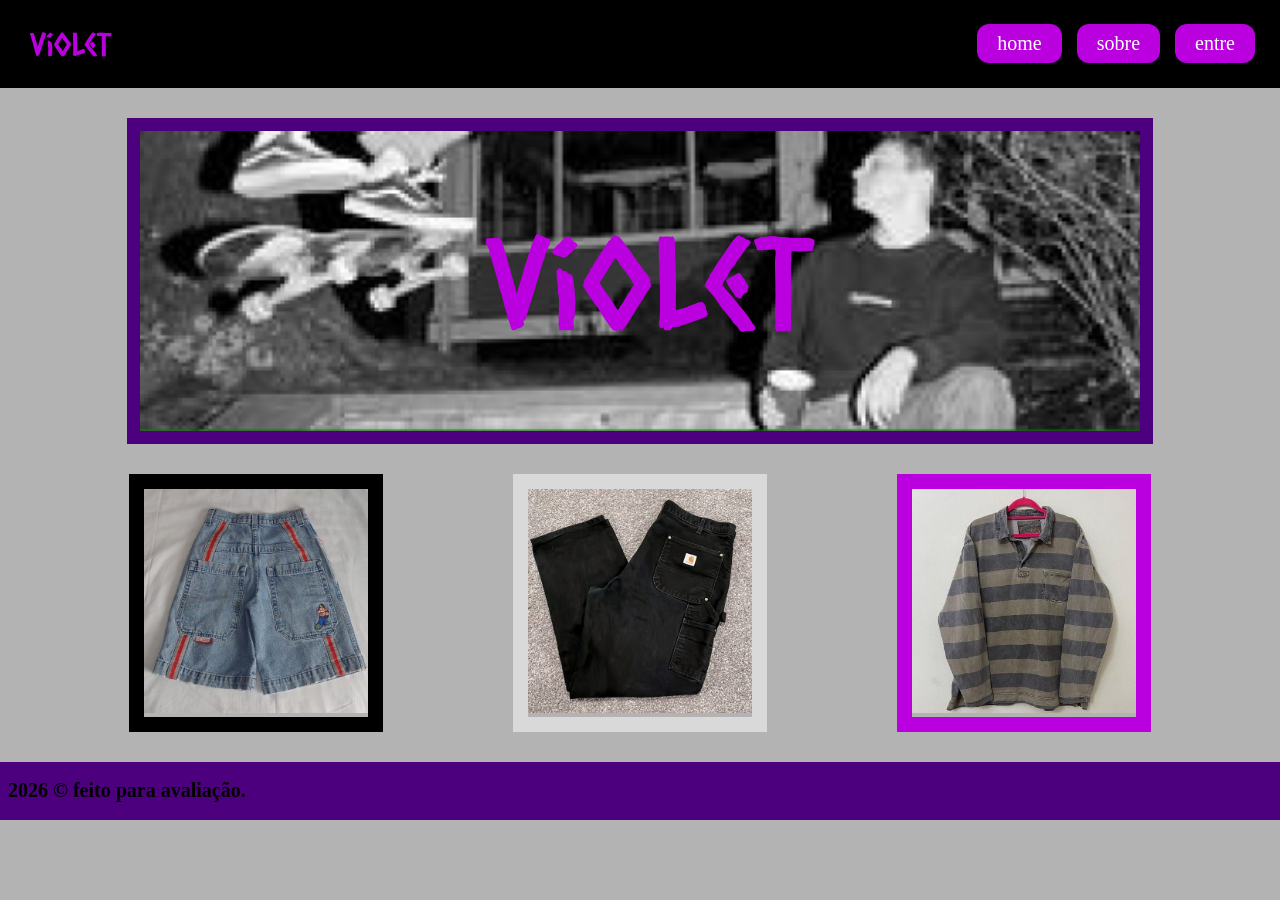
<file: index.html>
<!DOCTYPE html>
<html lang="en">
<head>
    <meta charset="UTF-8">
    <meta name="viewport" content="width=device-width, initial-scale=1.0">
    <link rel="stylesheet" href="style.css">
    <link rel="preconnect" href="https://fonts.googleapis.com">
<link rel="preconnect" href="https://fonts.gstatic.com" crossorigin>
<link href="https://fonts.googleapis.com/css2?family=Caesar+Dressing&display=swap" rel="stylesheet">

    <title>dragon</title>

</head>
<body>
    <header>
        <h1>violet</h1>
        <li class="menu">
            <a href="#home"> home</a>
            <a href="sobre.html"> sobre</a>
            <a href="login.html">entre</a>
        </li>
    </header>

    <div class="logo">
    <img src="img/Captura de tela 2026-05-16 122321.png" alt="sk8" width="1000px" height="300">
    <h1>violet</h1>
    </div>

    <div class="cards">
        <div class="card1">
            <img src="img/Last summer need.jpg" alt="" width="224px" height="224px">
        </div>

        <div class="card2">
        <img src="img/Carhartt double knee, cargo pants.jpg" alt=""  width="224px" height="224px">
        </div>

        <div class="card3">
        <img src="img/vintage polo shirt.jpg" alt="" width="224px" height="224px">
        </div>
    </div>

    <footer>
        <h2>2026 © feito para avaliação.</h2>
    </footer>
</body>
</html>
</file>
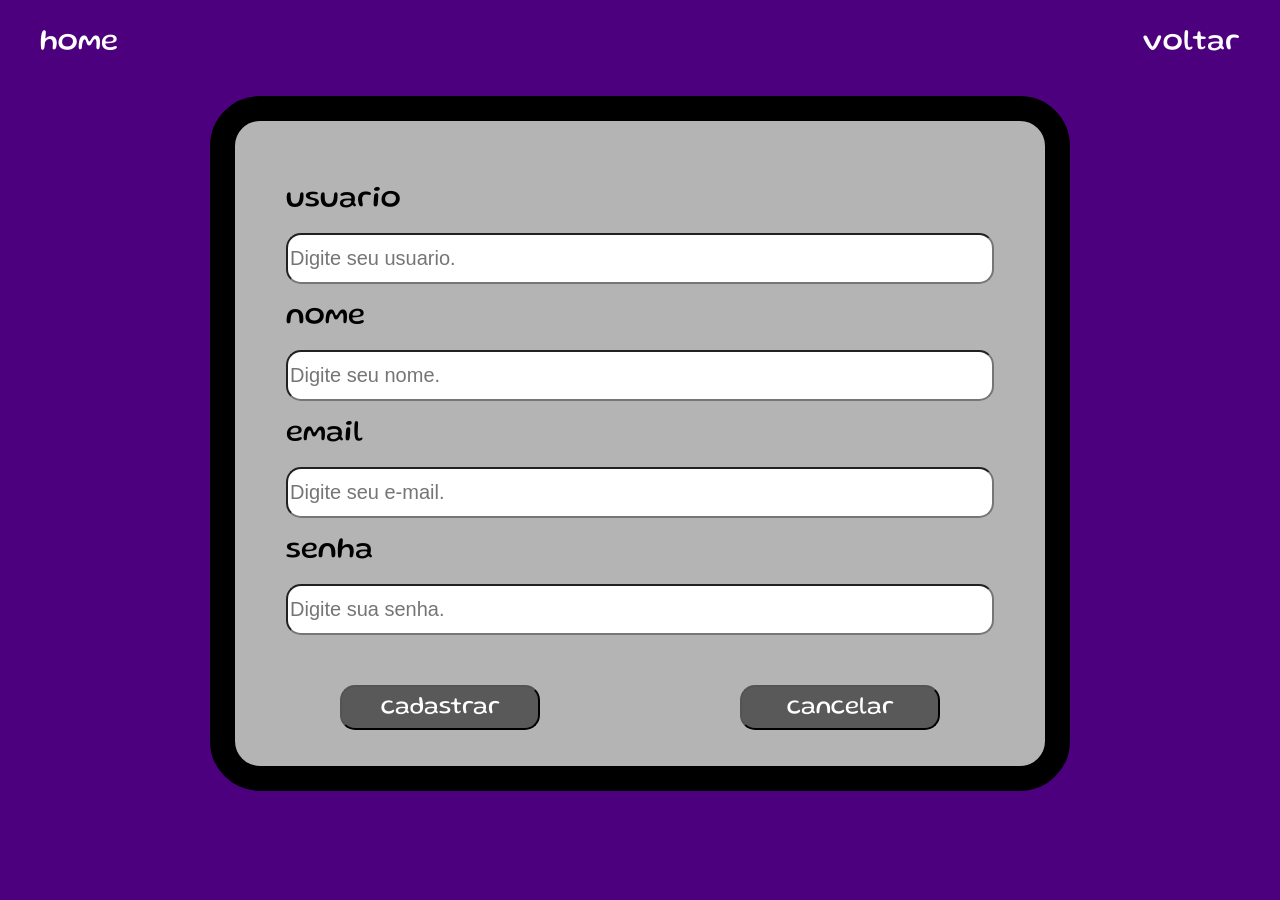
<file: cadastro.html>
<!DOCTYPE html>
<html lang="en">
<head>
    <meta charset="UTF-8">
    <meta name="viewport" content="width=device-width, initial-scale=1.0">
    <link rel="stylesheet" href="cadastro.css">
    <link rel="preconnect" href="https://fonts.googleapis.com">
    <link rel="preconnect" href="https://fonts.gstatic.com" crossorigin>
    <link href="https://fonts.googleapis.com/css2?family=Gluten:wght@100..900&display=swap" rel="stylesheet">
    <title>cadastro</title>
</head>
<body>
    <div class="cadastro">
    <a href="index.html">home</a>
    <a href="login.html">voltar</a>
    </div>
    <div class="container">
        <div class="container2">
            <form>
                <h1>usuario</h1>
                <input type="text" placeholder="Digite seu usuario.">
                <h1>nome</h1>
                <input type="text" placeholder="Digite seu nome.">
                <h1>email</h1>
                <input type="email" placeholder="Digite seu e-mail.">
                <h1>senha</h1>
                <input type="password" placeholder="Digite sua senha.">

                <div class="box">
                <button type="submit"> cadastrar </button>
                <button type="submit"> cancelar </button>
                </div>
            </form>
        </div>
    </div>
</body>
</html>
</file>
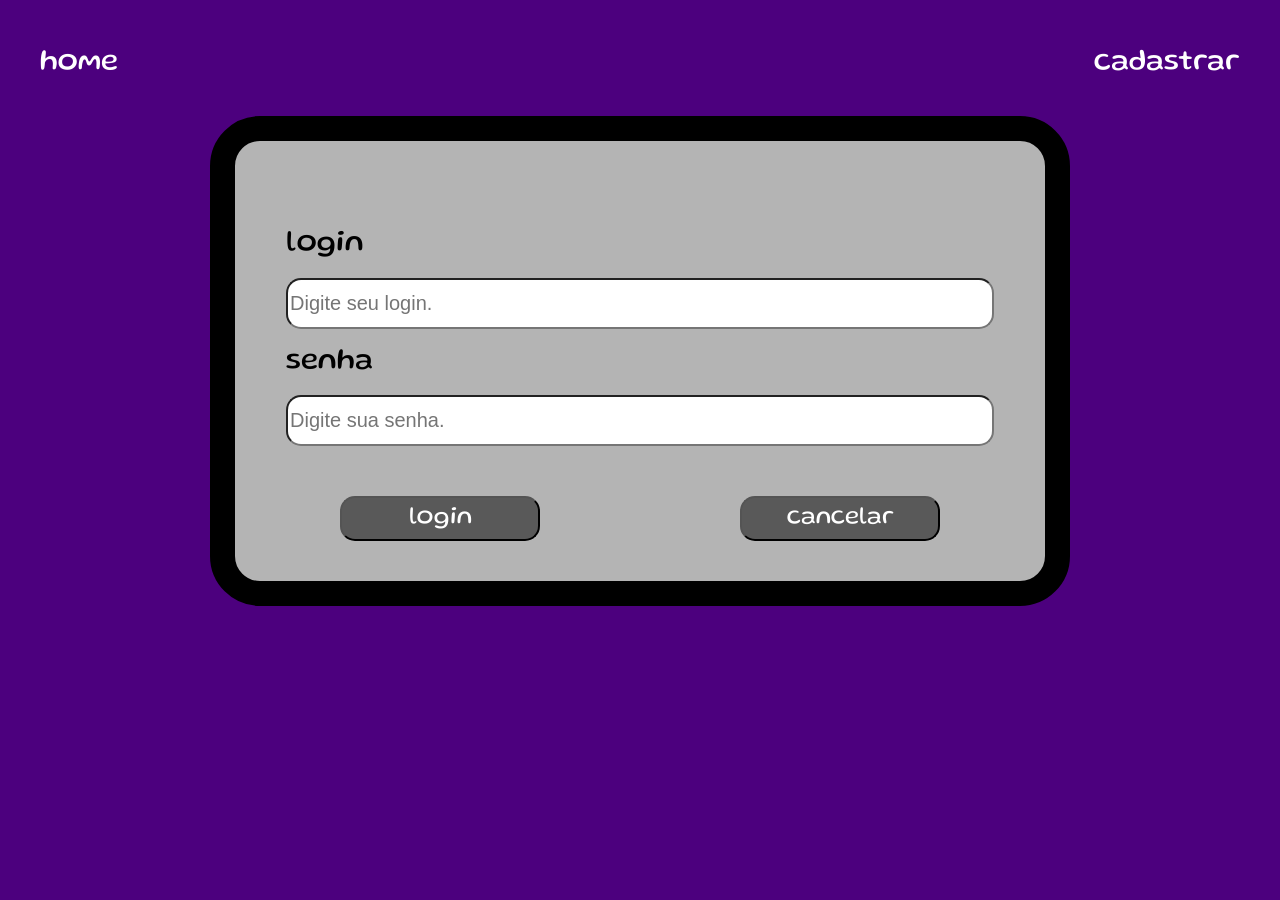
<file: login.html>
<!DOCTYPE html>
<html lang="en">
<head>
    <meta charset="UTF-8">
    <meta name="viewport" content="width=device-width, initial-scale=1.0">
    <link rel="stylesheet" href="login.css">
    <link rel="preconnect" href="https://fonts.googleapis.com">
    <link rel="preconnect" href="https://fonts.gstatic.com" crossorigin>
    <link href="https://fonts.googleapis.com/css2?family=Gluten:wght@100..900&display=swap" rel="stylesheet">
    <title>login</title>
</head>
<body>
    <div class="menu">
    <a href="index.html">home</a>
    <a href="cadastro.html"> cadastrar</a>
    </div>
    <div class="container">
        <div class="container2">
            <form>
                <h1>login</h1>
                <input type="text" placeholder="Digite seu login.">

                <h1>senha</h1>
                <input type="password" placeholder="Digite sua senha.">

                <div class="box">
                        <button type="submit"> login </button>
                    </a>
                    <button type="submit"> cancelar </button>
                </div>
            </form>
        </div>
    </div>
</body>
</html>
</file>
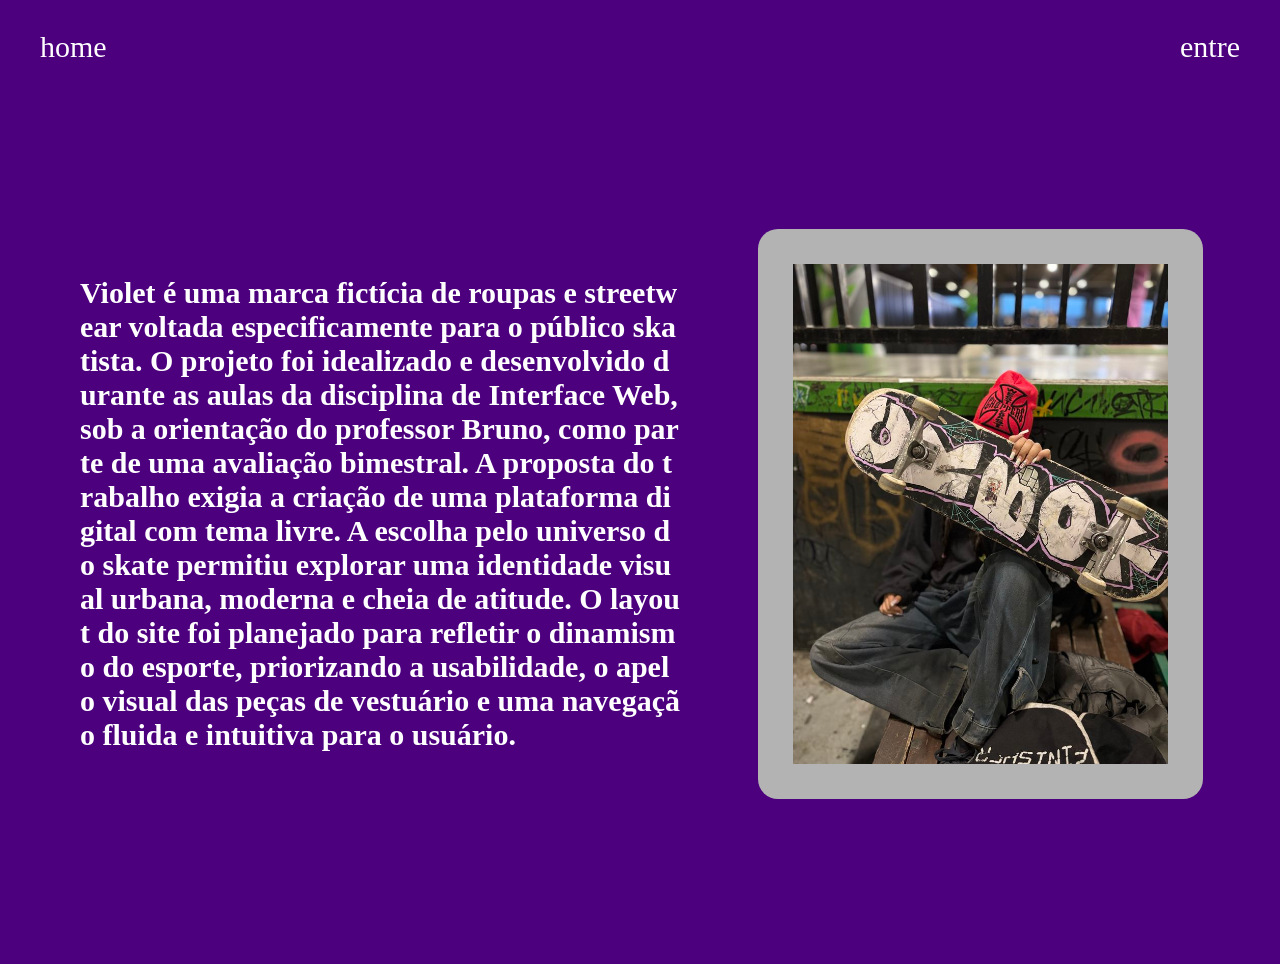
<file: sobre.html>
<!DOCTYPE html>
<html lang="en">
<head>
    <meta charset="UTF-8">
    <meta name="viewport" content="width=device-width, initial-scale=1.0">
    <link rel="preconnect" href="https://fonts.googleapis.com">
    <link rel="preconnect" href="https://fonts.gstatic.com" crossorigin>
    <link href="https://fonts.googleapis.com/css2?family=Caesar+Dressing&display=swap" rel="stylesheet">
    <link rel="stylesheet" href="sobre.css">
    <title>sobre</title>
</head>
<body>
    <header>
        <a href="index.html"> home </a>
        <a href="login.html"> entre </a>
    </header>
    <div class="tela">
        <div class="esquerda">
        <h1>Violet é uma marca fictícia de roupas e streetwear voltada especificamente para o público skatista. O projeto foi idealizado e desenvolvido durante as aulas da disciplina de Interface Web, sob a orientação do professor Bruno, como parte de uma avaliação bimestral. A proposta do trabalho exigia a criação de uma plataforma digital com tema livre. A escolha pelo universo do skate permitiu explorar uma identidade visual urbana, moderna e cheia de atitude. O layout do site foi planejado para refletir o dinamismo do esporte, priorizando a usabilidade, o apelo visual das peças de vestuário e uma navegação fluida e intuitiva para o usuário.</h1>
        </div>

        <div class="direita">
            <img src="img/sk8.jpg.jfif" alt="sk8">
        </div>
    </div>
</body>
</html>
</file>
<file: style.css>
body{
    background-color: #B3B3B3;
    margin: 0;
    padding: 0;
}

header{
    display: flex;
    justify-content: space-between;
    align-items: center;
    padding: 3px 10px;
    background-color: black;
}

a{
    color: white;
    text-decoration: none;
    padding: 8px 20px;
    background-color: #BB00E0;
    border-radius: 12px;
}

h1{
  color: #BB00E0;
  font-family: "Caesar Dressing", system-ui;
  font-weight: 400;
  font-style: normal;
  margin-left: 20px;
}

li{
    list-style: none;
}

.menu{
    display: flex;
    gap: 15px;
    font-size: 20px;
    padding: 15px;
}

.menu, li {
    margin-left: 10px;
}

.logo{
    align-items: center;
    display: flex;
    justify-content: center;
    padding-top: 30px;
}
.logo img {
    border: 13px solid;
    color: #4C007E;
}

.logo h1{
    position: absolute;
    font-size: 128px;
}

.cards{
    align-items: center;
    justify-content: center;
    display: flex;
    margin-top: 30px;
    gap: 130px;
    padding-bottom: 30px;
}

.card1{
    border: 15px solid;
    color: black;
}

.card2{
    border: 15px solid;
    color: #D9D9D9;
}

.card3{
    border: 15px solid;
    color: #BB00E0;
}

footer{
    padding: 1px 8px;
    background-color: #4C007E;
}

h2{
    font-size: 20px;
}
</file>
<file: cadastro.css>
body{
    margin: 0;
    padding: 0;
    background-color: #4C007E;
    margin-top: 30px;
    padding-bottom: 60px;
}

a{
    color: white;
    text-decoration: none;
    font-family: "Gluten", cursive;
    font-optical-sizing: auto;
    font-weight: 400;
    font-style: normal;
    font-variation-settings: "slnt" 0;
    font-size: 30px;
    margin-left: 40px;
    margin-right: 40px;
}

.container{
    display: flex;
    justify-content: center;
    align-items: center;
    padding-top: 40px;
}

.container2{
    display: flex;
    justify-content: center;
    align-items: center;
    background-color: #B4B4B4;
    padding: 30px;
    border-radius: 50px;
    border: 25px solid #000000; 
    width: 750px;
    height: 575px;
    padding-top: 40px;
}

h1{
    color: rgb(0, 0, 0);
    text-decoration: none;
    font-family: "Gluten", cursive;
    font-optical-sizing: auto;
    font-weight: 400;
    font-style: normal;
    font-variation-settings: "slnt" 0;
    font-size: 30px;
}

input{
    width: 700px;
    height: 45px;
    display: flex;
    align-items: center;
    justify-content: center;
    border-radius: 15px;
    font-size: 20px;
}

.cadastro{
    display: flex;
    justify-content: space-between;
}

button{
    background-color: #595959;
    height: 45px;
    width: 200px;
    border-radius: 15px;
    font-size: 25px;
    font-family: "Gluten", cursive;
    font-optical-sizing: auto;
    font-weight: 350;
    font-style: normal;
    font-variation-settings: "slnt" 0;
    color: white;
}

button:hover{
    background-color: #4c007ee3;
}

.box{
    display: flex;
    align-items: center;
    justify-content: center;
    gap: 200px;
    padding-top: 50px;
}
</file>
<file: login.css>
body{
    margin: 0;
    padding: 0;
    background-color: #4C007E;
    margin-top: 50px;
}

.container{
    display: flex;
    justify-content: center;
    align-items: center;
    padding-top: 40px;
}

.container2{
    display: flex;
    justify-content: center;
    align-items: center;
    background-color: #B4B4B4;
    padding: 30px;
    border-radius: 50px;
    border: 25px solid #000000; 
    width: 750px;
    height: 350px;
    padding-top: 60px; 
}

h1{
    font-family: "Gluten", cursive;
    font-optical-sizing: auto;
    font-weight: 400;
    font-style: normal;
    font-variation-settings: "slnt" 0;
    font-size: 30px;
}

input{
    width: 700px;
    height: 45px;
    display: flex;
    align-items: center;
    justify-content: center;
    border-radius: 15px;
    font-size: 20px;
}

.box{
    display: flex;
    align-items: center;
    justify-content: center;
    gap: 200px;
    padding-top: 50px;
}

button{
    background-color: #595959;
    height: 45px;
    width: 200px;
    border-radius: 15px;
    font-size: 25px;
    font-family: "Gluten", cursive;
    font-optical-sizing: auto;
    font-weight: 350;
    font-style: normal;
    font-variation-settings: "slnt" 0;
    color: white;
}

button:hover{
    background-color: #4c007ee3;
}

a{
    color: white;
    text-decoration: none;
    font-family: "Gluten", cursive;
    font-optical-sizing: auto;
    font-weight: 400;
    font-style: normal;
    font-variation-settings: "slnt" 0;
    font-size: 30px;
    margin-left: 40px;
    margin-right: 40px;
}

.menu{
    display: flex;
    justify-content: space-between;
}
</file>
<file: sobre.css>
body{
    margin: 0;
    padding: 0;
    background-color: #4C007E;
    box-sizing: border-box;
    padding-top: 30px;
}

.tela {
    display: flex;
    height: 100vh;
    width: 100vw;
  }

.esquerda{
    width: 50%;
    display: flex;
    align-items: center;
    justify-content: center;
    margin-left: 80px;
}

.direita{
    width: 50%;
    display: flex;
    align-items: center;
    justify-content: center;
}

img{
    width: 375px;
    height: 500px;
    padding: 35px;
    background-color: #B3B3B3;
    border-radius: 20px;
}

a{
    color: white;
    text-decoration: none;
    font-family: "Gluten", cursive;
    font-optical-sizing: auto;
    font-weight: 400;
    font-style: normal;
    font-variation-settings: "slnt" 0;
    font-size: 30px;
    margin-left: 40px;
    margin-right: 40px;
}

h1{
    word-break: break-all;
    font-size: 30px;
    color: white;
}

header{
    display: flex;
    justify-content: space-between;
}
</file>
